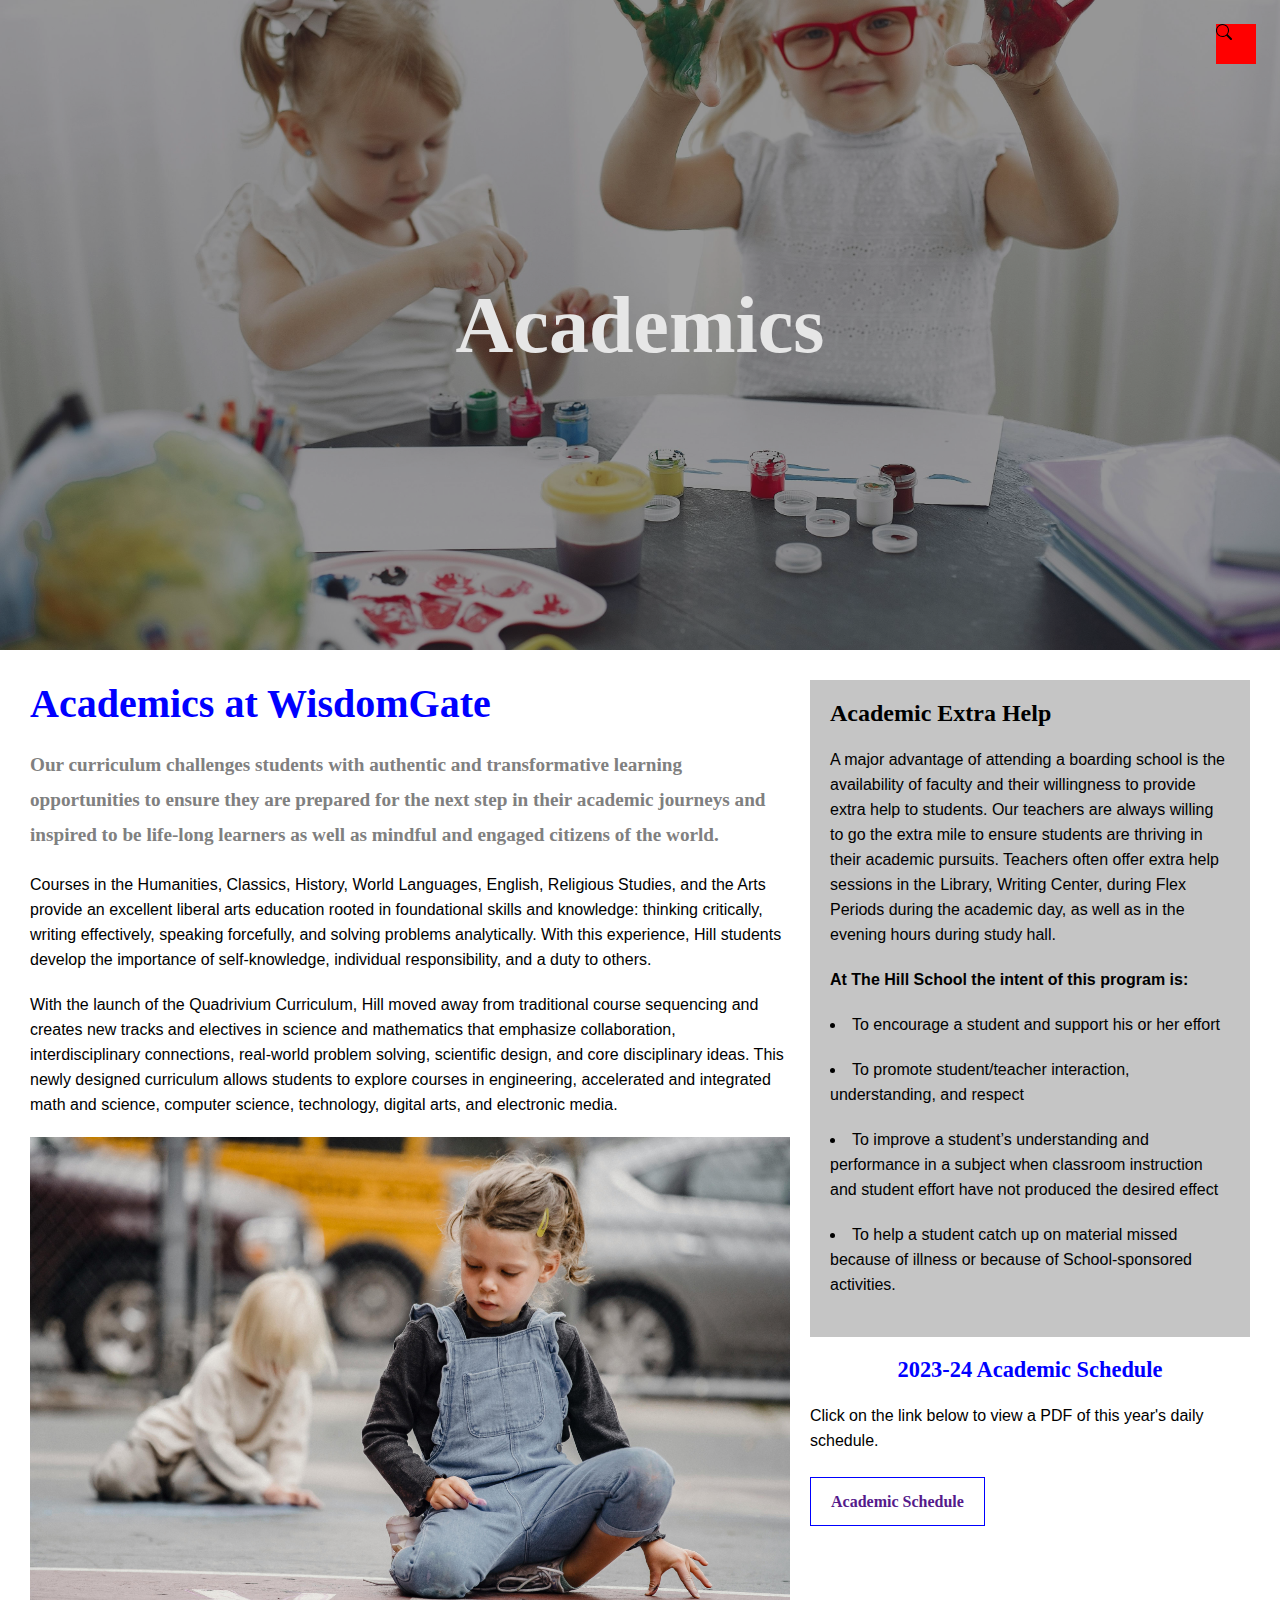
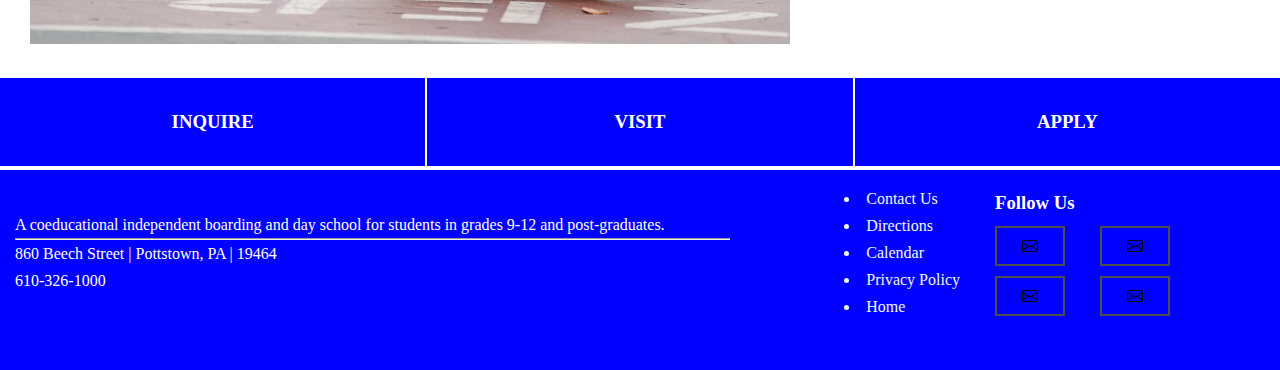
<file: academics.html>
<!DOCTYPE html>
<html lang="en">
<head>
    <meta charset="UTF-8">
    <meta name="viewport" content="width=device-width, initial-scale=1.0">
    <title>Academics | WisdomGate</title>
    <link rel="stylesheet" href="./css/main.css">
    <link rel="stylesheet" href="./css/academics.css">
</head>
<body>
    <header>
        <div class="blurry">
            <h1>Academics</h1>
        </div>
        <div class="img-icon-holder">
            <img src="./images/search.svg" alt="">
        </div>
        <div class="header-head">
            <div><a href="./apply.html">Apply at WisdomGate</a></div>
            <div><a href="./academics.html">Academics</a></div>
            <div><a href="./athletics.html">Athletics</a></div>
            <div><a href="./tourxcal.html">Visit WisdomGate</a></div>
        </div>
    </header>

    <main>
        <section class="lg-txt">
            <h1>Academics at WisdomGate</h1>
            <p class="grey-txt">
                Our curriculum challenges students with authentic and transformative learning opportunities to ensure they are prepared for the next step in their academic journeys and inspired to be life-long learners as well as mindful and engaged citizens of the world.
            </p>

            <p class="p-academ">
                Courses in the Humanities, Classics, History, World Languages, English, Religious Studies, and the Arts provide an excellent liberal arts education rooted in foundational skills and knowledge: thinking critically, writing effectively, speaking forcefully, and solving problems analytically. With this experience, Hill students develop the importance of self-knowledge, individual responsibility, and a duty to others.
            </p>

            <p class="p-academ">
                With the launch of the Quadrivium Curriculum, Hill moved away from traditional course sequencing and creates new tracks and electives in science and mathematics that emphasize collaboration, interdisciplinary connections, real-world problem solving, scientific design, and core disciplinary ideas. This newly designed curriculum allows students to explore courses in engineering, accelerated and integrated math and science, computer science, technology, digital arts, and electronic media. 
            </p>

            <img class="wholeimg" src="./images/pexels-allan-mas-5622416.jpg" alt="">
        </section>

        <section>
            <section class="grey-bk">
                <h2>Academic Extra Help</h2>
                <p class="p-academ">
                    A major advantage of attending a boarding school is the availability of faculty and their willingness to provide extra help to students. Our teachers are always willing to go the extra mile to ensure students are thriving in their academic pursuits. Teachers often offer extra help sessions in the Library, Writing Center, during Flex Periods during the academic day, as well as in the evening hours during study hall.
                </p>
    
                <p class="p-academ ls-ttl">
                    At The Hill School the intent of this program is:
                </p>
                <ul>
                    <li class="p-academ">To encourage a student and support his or her effort</li>
                    <li class="p-academ">To promote student/teacher interaction, understanding, and respect</li>
                    <li class="p-academ">To improve a student’s understanding and performance in a subject when classroom instruction and student effort have not produced the desired effect</li>
                    <li class="p-academ">To help a student catch up on material missed because of illness or because of School-sponsored activities.</li>
                </ul>
            </section>
            <section class="downloader">
                <p class="clicker-title txt-cent">
                    2023-24 Academic Schedule
                </p>
                <p class="p-academ click-txt">
                    Click on the link below to view a PDF of this year's daily schedule.
                </p>
                <a class="dl-btn txt-cent" href="">
                    Academic Schedule
                </a>
            </section>
        </section>
        
    </main>

    <footer>
        <section class="links">
            <div class="linkses-divs"><h3>INQUIRE</h3></div>
            <div class="linkses-divs"><h3>VISIT</h3></div>
            <div class="linkses-divs"><h3>APPLY</h3></div>
        </section>
        <section class="foot">
            <div>
                <div><p>
                    A coeducational independent boarding and day school for students in grades 9-12 and post-graduates.
                </p></div>
                <hr>
                <div>
                    <p>860 Beech Street  |  Pottstown, PA  |  19464 <br>
                        610-326-1000</p>
                </div>
            </div>
            
            <div>
                <ul class="cont-lst">
                    <a href="./contact.html"><li>Contact Us</li></a>
                    <a href="./contact.html"><li>Directions</li></a>
                    <a href="./tourxcal.html"><li>Calendar</li></a>
                    <a href="./contact.html"><li>Privacy Policy</li></a>
                    <a href="./index.html"><li>Home</li></a>
                </ul>
            </div>

            <div class="fcontgr">
                <h3>Follow Us</h3>
                <div class="cont-grid">
                    <img src="./images/envelope.svg" alt="">
                    <img src="./images/envelope.svg" alt="">
                    <img src="./images/envelope.svg" alt="">
                    <img src="./images/envelope.svg" alt="">
                </div>
                
            </div>
            <div></div>
        </section>
    </footer>
</body>
</html>
</file>
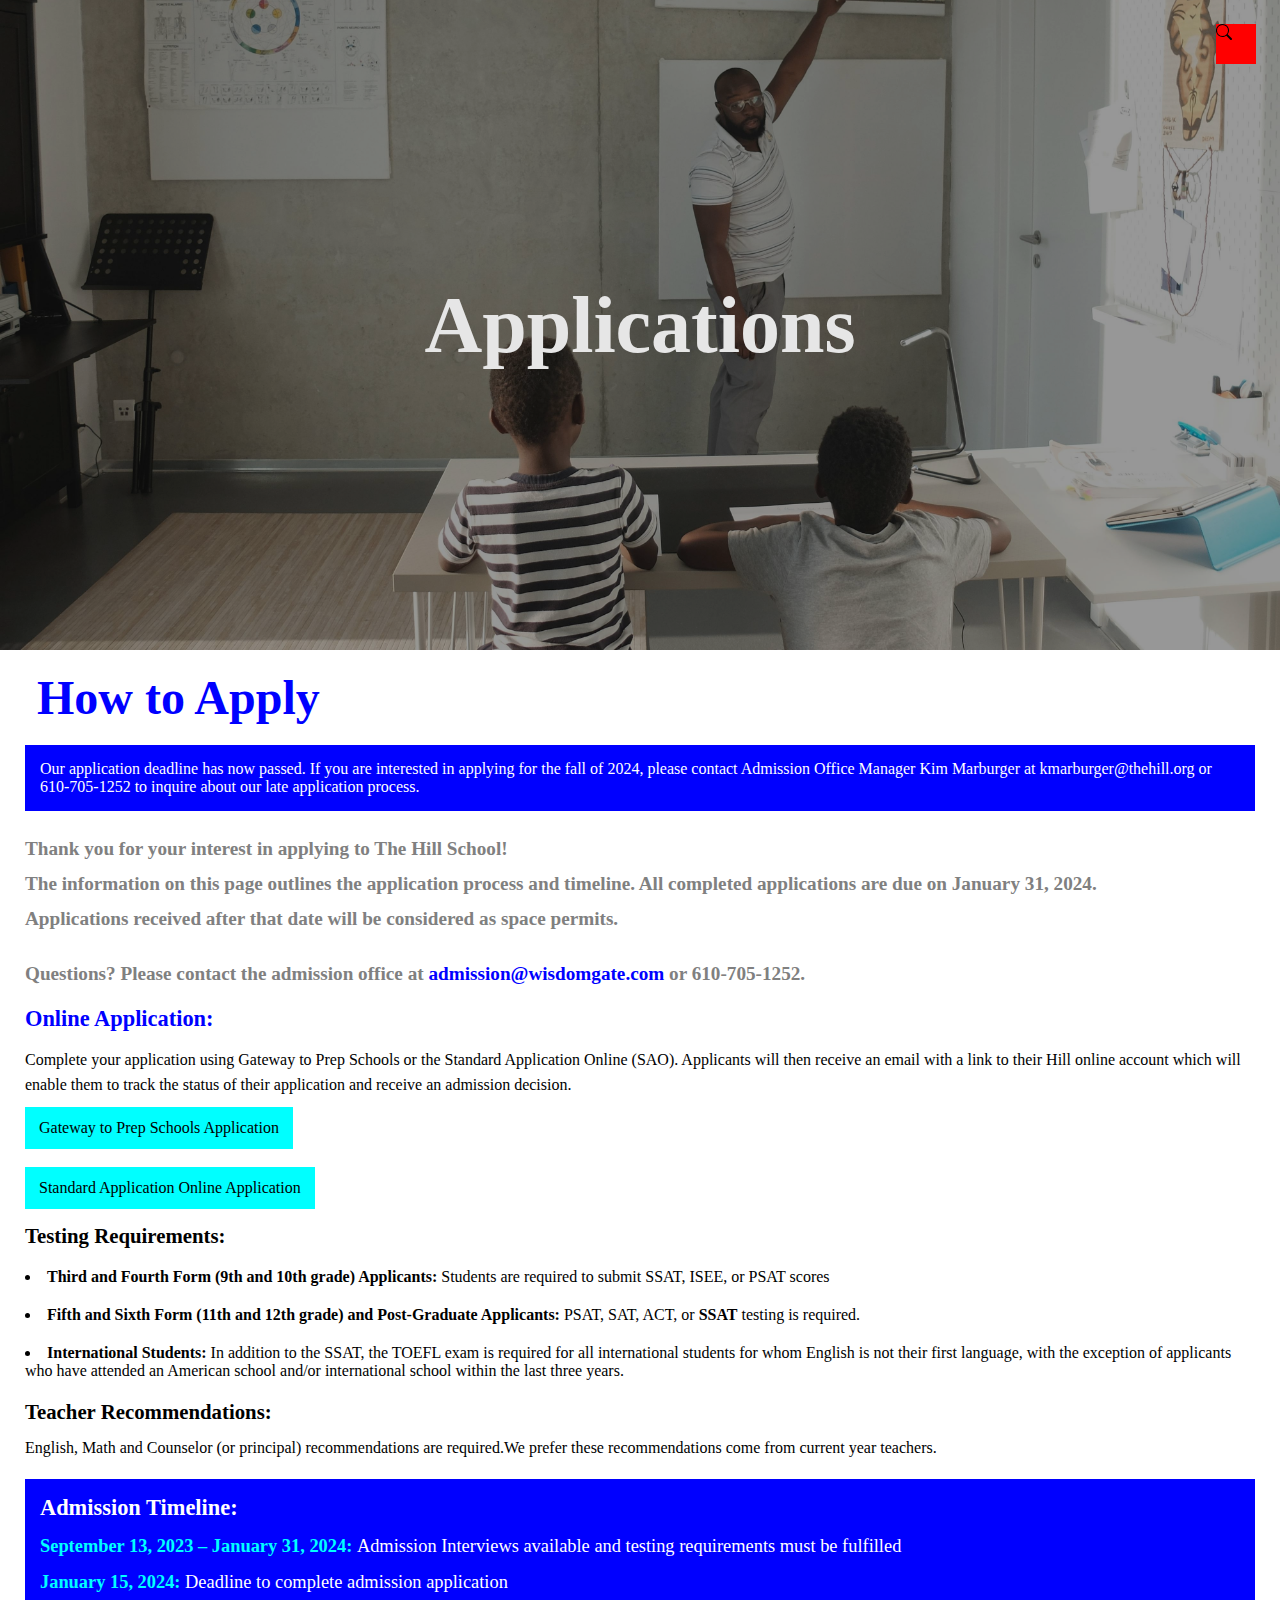
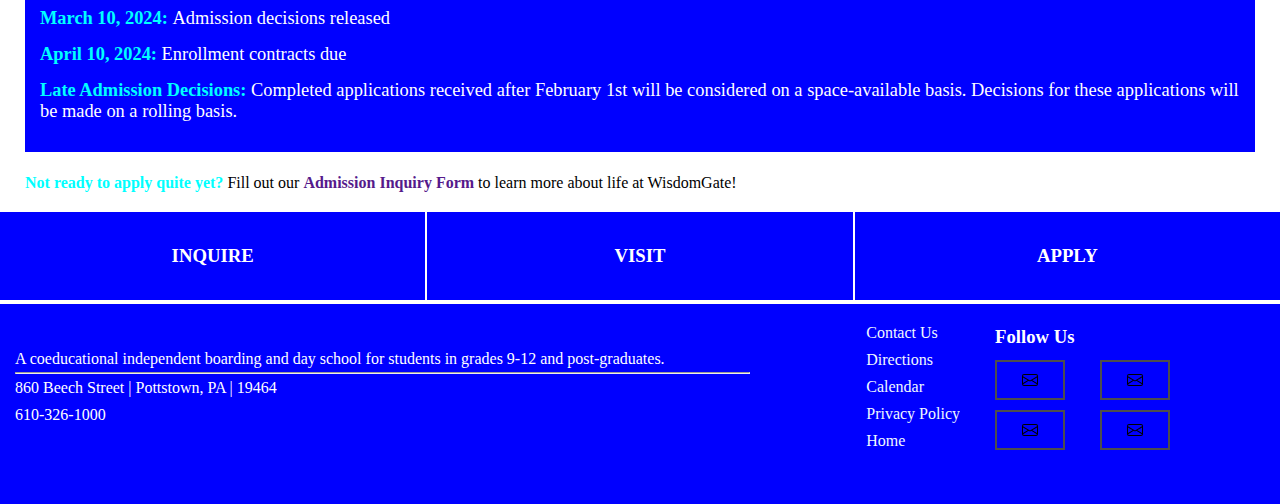
<file: apply.html>
<!DOCTYPE html>
<html lang="en">
<head>
    <meta charset="UTF-8">
    <meta name="viewport" content="width=device-width, initial-scale=1.0">
    <title>Apply At WisdomGate</title>
    <link rel="stylesheet" href="./css/animate.css">
    <link rel="stylesheet" href="./css/main.css">
    <link rel="stylesheet" href="./css/apply.css">
</head>
<body>
    <header>
        <div class="blurry">
            <h1>Applications</h1>
        </div>
        <div class="img-icon-holder">
            <img src="./images/search.svg" alt="">
        </div>
        <div class="header-head">
            <div><a href="./apply.html">Apply at WisdomGate</a></div>
            <div><a href="./academics.html">Academics</a></div>
            <div><a href="./athletics.html">Athletics</a></div>
            <div><a href="./tourxcal.html">Visit WisdomGate</a></div>
        </div>
    </header>

        <main>
            <h2>
                How to Apply
            </h2>
            <p class="intro-p">Our application deadline has now passed. If you are interested in applying for the fall of 2024, please contact Admission Office Manager Kim Marburger at kmarburger@thehill.org or 610-705-1252 to inquire about our late application process.</p>
            
            <div class="grey-txt">
                <p>Thank you for your interest in applying to The Hill School! <br>The information on this page outlines the application process and timeline. All completed applications are due on January 31, 2024. <br> Applications received after that date will be considered as space permits.  </p>
            </div>

            <p class="lone-txt">
                Questions? Please contact the admission office at <span>admission@wisdomgate.com</span> or 610-705-1252.
            </p>

            <h3 class="online">
                Online Application:
            </h3>

            <p class="info-p">
                Complete your application using Gateway to Prep Schools or the Standard Application Online (SAO). Applicants will then receive an email with a link to their Hill online account which will enable them to track the status of their application and receive an admission decision.
            </p>

            <a href="" class="gateway gateway1">
                Gateway to Prep Schools Application
            </a>
            <br>
            <br>
            <a href="" class="gateway">
                Standard Application Online Application
            </a>

            <h3 class="testing-h">
                Testing Requirements:
            </h3>

            <ul class="test-ls">
                <li><b>Third and Fourth Form (9th and 10th grade) Applicants:</b> Students are required to submit <span class="ssat">SSAT, ISEE,</span> or PSAT scores</li>
                <li><b>Fifth and Sixth Form (11th and 12th grade) and Post-Graduate Applicants: </b>PSAT, SAT, ACT, or <b>SSAT</b> testing is required.</li>
                <li><b>International Students:</b> In addition to the SSAT, the TOEFL exam is required for all international students for whom English is not their first language, with the exception of applicants who have attended an American school and/or international school within the last three years.</li>
            </ul>

            <h3 class="testing-h">
                Teacher Recommendations:
            </h3>
            
            <p class="teacher">
                English, Math and Counselor (or principal) recommendations are required.We prefer these recommendations come from current year teachers.
            </p>

            <div class="blue-back">
                <h3 class="timeline-h">
                    Admission Timeline:
                </h3>

                <ul class="bl-ls">
                    <li><span class="blue-start">September 13, 2023 – January 31, 2024: </span>Admission Interviews available and testing requirements must be fulfilled</li>
                    <li><span class="blue-start">January 15, 2024: </span>Deadline to complete admission application</li>
                    <li><span class="blue-start">March 10, 2024: </span>Admission decisions released</li>
                    <li><span class="blue-start">April 10, 2024: </span>Enrollment contracts due</li>
                    <li><span class="blue-start">Late Admission Decisions: </span>Completed applications received after February 1st will be considered on a space-available basis.  Decisions for these applications will be made on a rolling basis.</li>
                    
                </ul>
            </div>

            <p class="last-p">
                <span class="blue-start">Not ready to apply quite yet?</span> Fill out our <a class="adm-b" href="">Admission Inquiry Form</a> to learn more about life at WisdomGate!
            </p>
        </main>

        

        <footer>
            <section class="links">
                <div class="linkses-divs"><h3>INQUIRE</h3></div>
                <div class="linkses-divs"><h3>VISIT</h3></div>
                <div class="linkses-divs"><h3>APPLY</h3></div>
            </section>
            <section class="foot">
                <div>
                    <div><p>
                        A coeducational independent boarding and day school for students in grades 9-12 and post-graduates.
                    </p></div>
                    <hr>
                    <div>
                        <p>860 Beech Street  |  Pottstown, PA  |  19464 <br>
                            610-326-1000</p>
                    </div>
                </div>
                
                <div>
                    <ul class="cont-lst">
                        <a href="./contact.html"><li>Contact Us</li></a>
                        <a href="./contact.html"><li>Directions</li></a>
                        <a href="./tourxcal.html"><li>Calendar</li></a>
                        <a href="./contact.html"><li>Privacy Policy</li></a>
                        <a href="./index.html"><li>Home</li></a>
                    </ul>
                </div>
    
                <div class="fcontgr">
                    <h3>Follow Us</h3>
                    <div class="cont-grid">
                        <img src="./images/envelope.svg" alt="">
                        <img src="./images/envelope.svg" alt="">
                        <img src="./images/envelope.svg" alt="">
                        <img src="./images/envelope.svg" alt="">
                    </div>
                    
                </div>
                <div></div>
            </section>
        </footer>
</body>
</html>
</file>
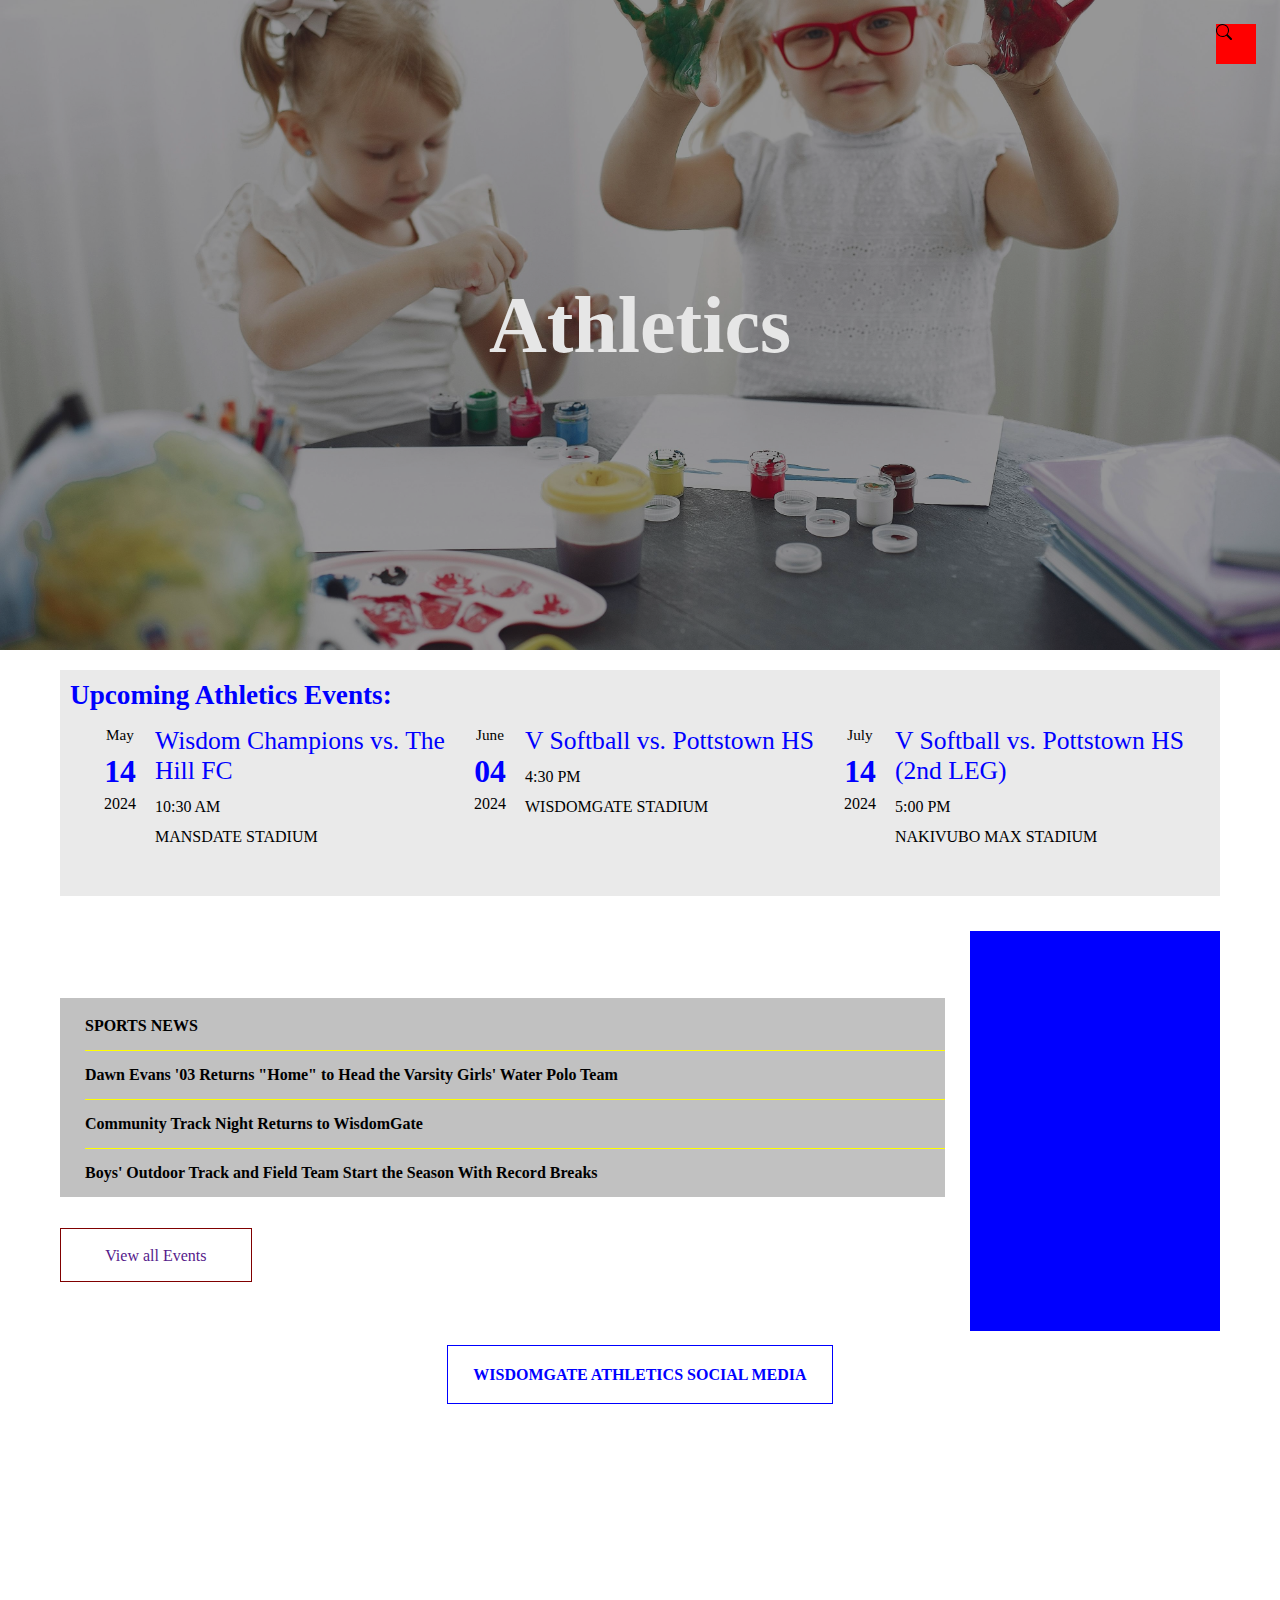
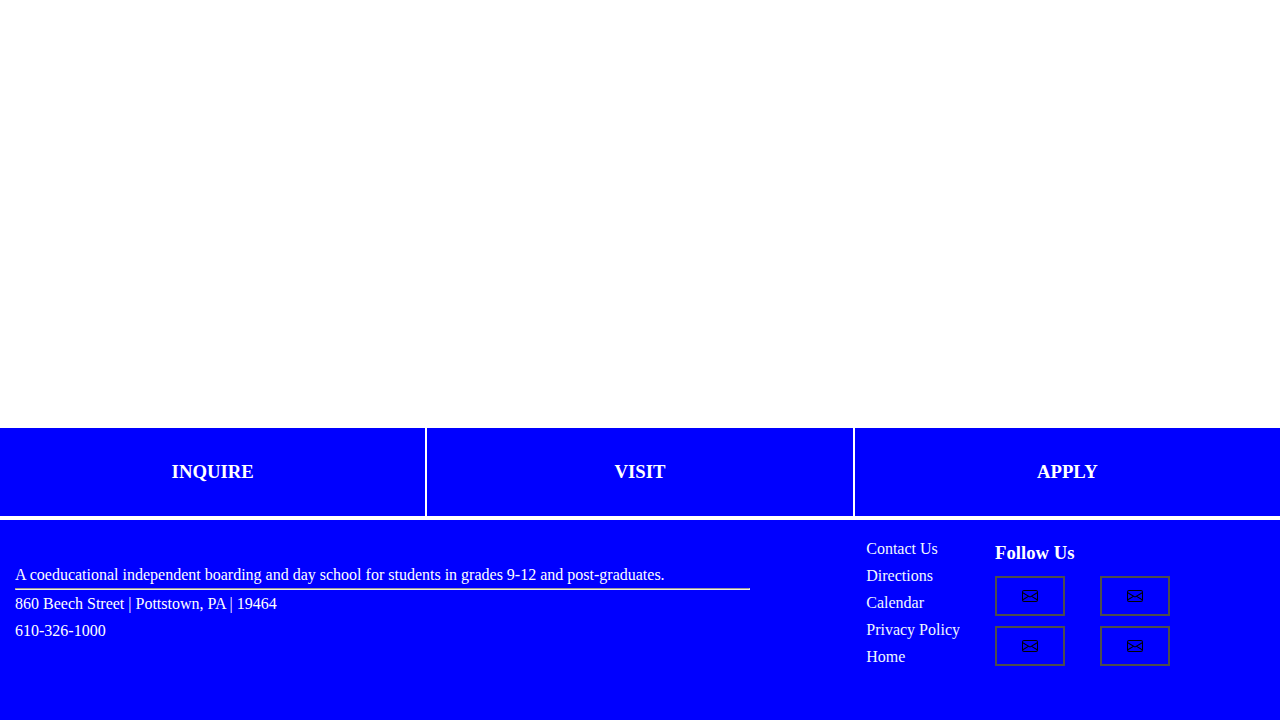
<file: athletics.html>
<!DOCTYPE html>
<html lang="en">
<head>
    <meta charset="UTF-8">
    <meta name="viewport" content="width=device-width, initial-scale=1.0">
    <title>Athletics | WisdomGate</title>
    <link rel="stylesheet" href="./css/main.css">
    <link rel="stylesheet" href="./css/athletics.css">
</head>
<body>
    <header>
        <div class="blurry">
            <h1>Athletics</h1>
        </div>
        <div class="img-icon-holder">
            <img src="./images/search.svg" alt="">
        </div>
        <div class="header-head">
            <div><a href="./apply.html">Apply at WisdomGate</a></div>
            <div><a href="./academics.html">Academics</a></div>
            <div><a href="./athletics.html">Athletics</a></div>
            <div><a href="./tourxcal.html">Visit WisdomGate</a></div>
        </div>
    </header>

    <main>
        <section class="schedule">
            <h2>
                Upcoming Athletics Events:
            </h2>
            <div class="calender-grid">
                <div class="cal-inner">
                    <div class="d-flex">
                        <p class="month">May</p>
                        <p class="day">14</p>
                        <p class="year">2024</p>
                    </div>
                    <div>
                        <p class="game">Wisdom Champions vs. The Hill FC </p>
                        <p class="time">10:30 AM</p>
                        <p class="locate">MANSDATE STADIUM</p>
                    </div>
                </div>
                <div class="cal-inner">
                    <div class="d-flex">
                        <p class="month">June</p>
                        <p class="day">04</p>
                        <p class="year">2024</p>
                    </div>
                    <div>
                        <p class="game">V Softball vs. Pottstown HS</p>
                        <p class="time">4:30 PM</p>
                        <p class="locate">WISDOMGATE STADIUM</p>
                    </div>
                </div>
                <div class="cal-inner">
                    <div class="d-flex">
                        <p class="month">July</p>
                        <p class="day">14</p>
                        <p class="year">2024</p>
                    </div>
                    <div>
                        <p class="game">V Softball vs. Pottstown HS (2nd LEG)</p>
                        <p class="time">5:00 PM</p>
                        <p class="locate">NAKIVUBO MAX STADIUM</p>
                    </div>
                </div>
            </div>
        </section>

        <section class="news-gall">
            <article class="form-like">
                <ul class="news-list">
                    <li class="news1 news-ttle"><h4>SPORTS NEWS</h4></li>
                    <li class="news2">Dawn Evans '03 Returns "Home" to Head the Varsity Girls' Water Polo Team</li>
                    <li class="news3">Community Track Night Returns to WisdomGate</li>
                    <li class="news4">Boys' Outdoor Track and Field Team Start the Season With Record Breaks</li>             
                </ul>
                <div class="a-news-holder">
                    <a class="a-news a-news1" href="">View all Events</a>
                    
                </div>
                
            </article>
            <div class="picturer-news">

            </div>
        </section>

        <aside>
            <a class="last-btn" href="">
                WISDOMGATE ATHLETICS SOCIAL MEDIA
            </a>
        </aside>
        
        <section class="yt-vid">
            <iframe width="560" height="315" src="https://www.youtube.com/embed/PstWTW4vZN8?si=WP1NkY1kxvMKngd-" title="YouTube video player" frameborder="0" allow="accelerometer; autoplay; clipboard-write; encrypted-media; gyroscope; picture-in-picture; web-share" referrerpolicy="strict-origin-when-cross-origin" allowfullscreen></iframe>
        </section>
        
    </main>

    <footer>
        <section class="links">
            <div class="linkses-divs"><h3>INQUIRE</h3></div>
            <div class="linkses-divs"><h3>VISIT</h3></div>
            <div class="linkses-divs"><h3>APPLY</h3></div>
        </section>
        <section class="foot">
            <div>
                <div><p>
                    A coeducational independent boarding and day school for students in grades 9-12 and post-graduates.
                </p></div>
                <hr>
                <div>
                    <p>860 Beech Street  |  Pottstown, PA  |  19464 <br>
                        610-326-1000</p>
                </div>
            </div>
            
            <div>
                <ul class="cont-lst">
                    <a href="./contact.html"><li>Contact Us</li></a>
                    <a href="./contact.html"><li>Directions</li></a>
                    <a href="./tourxcal.html"><li>Calendar</li></a>
                    <a href="./contact.html"><li>Privacy Policy</li></a>
                    <a href="./index.html"><li>Home</li></a>
                </ul>
            </div>

            <div class="fcontgr">
                <h3>Follow Us</h3>
                <div class="cont-grid">
                    <img src="./images/envelope.svg" alt="">
                    <img src="./images/envelope.svg" alt="">
                    <img src="./images/envelope.svg" alt="">
                    <img src="./images/envelope.svg" alt="">
                </div>
                
            </div>
            <div></div>
        </section>
    </footer>
</body>
</html>
</file>
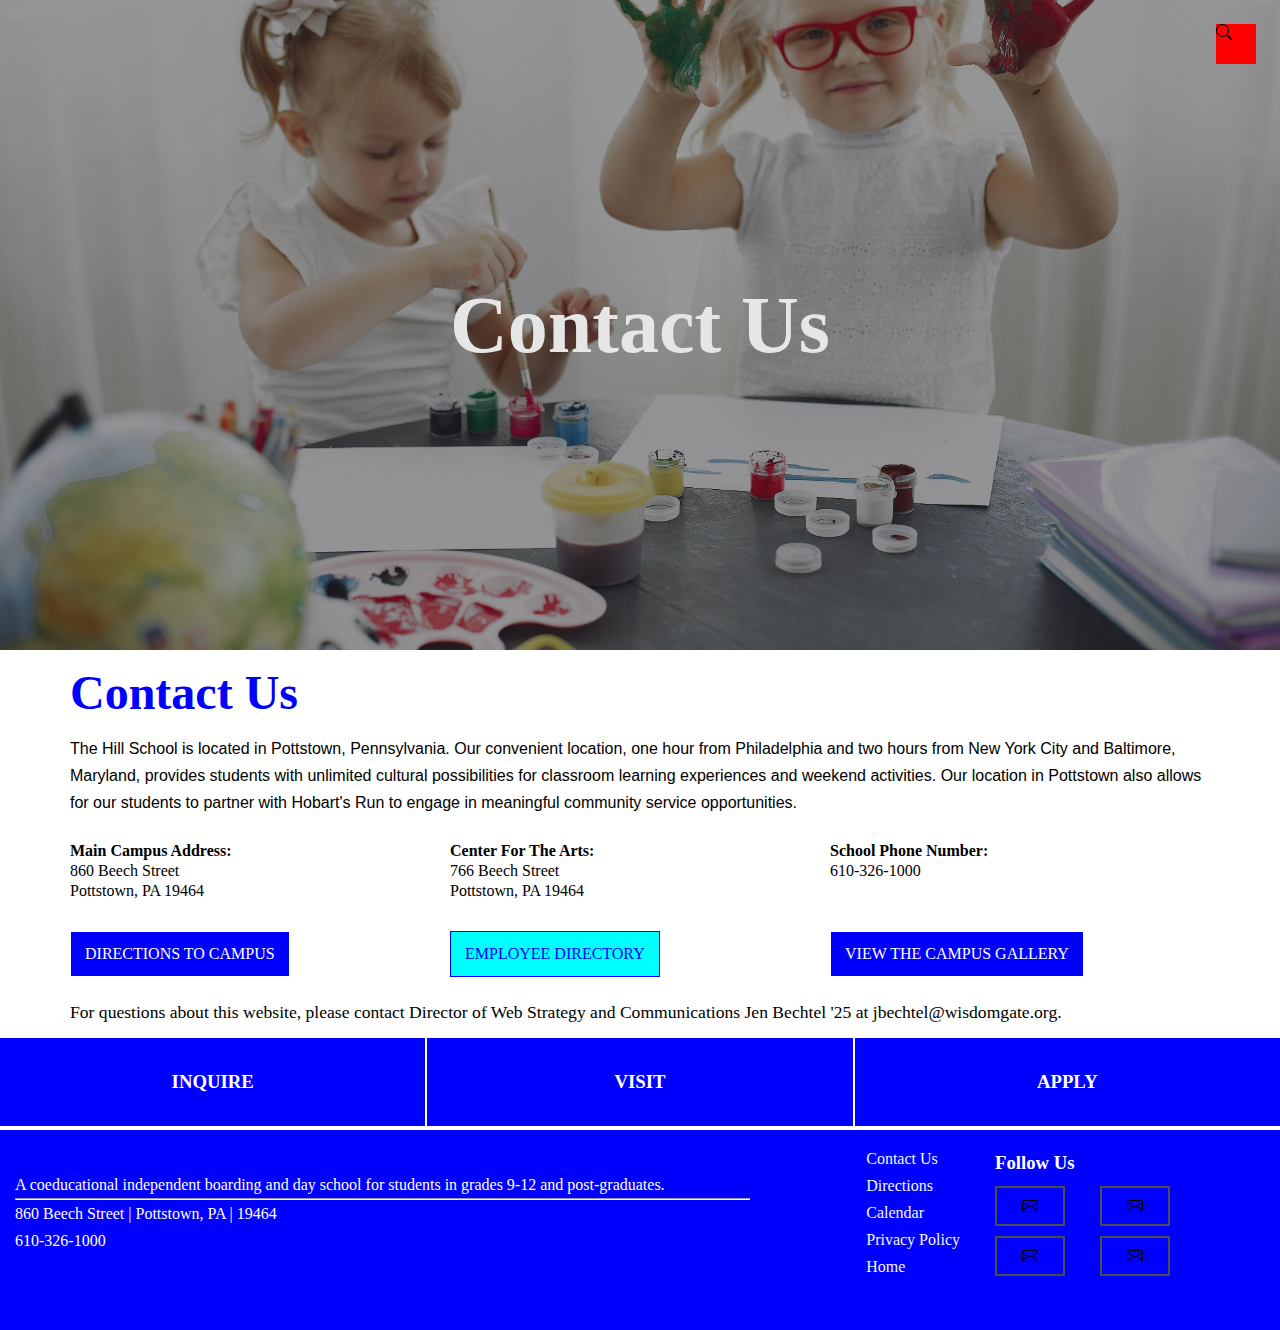
<file: contact.html>
<!DOCTYPE html>
<html lang="en">
<head>
    <meta charset="UTF-8">
    <meta name="viewport" content="width=device-width, initial-scale=1.0">
    <title>Contact Us | WisdomGate</title>
    <link rel="stylesheet" href="./css/main.css">
    <link rel="stylesheet" href="./css/contact.css">
</head>
<body>
    <header>
        <div class="blurry">
            <h1>Contact Us</h1>
        </div>
        <div class="img-icon-holder">
            <img src="./images/search.svg" alt="">
        </div>
        <div class="header-head">
            <div><a href="./apply.html">Apply at WisdomGate</a></div>
            <div><a href="./academics.html">Academics</a></div>
            <div><a href="./athletics.html">Athletics</a></div>
            <div><a href="./tourxcal.html">Visit WisdomGate</a></div>
        </div>
    </header>

    <main>
        <h1>
            Contact Us
        </h1>
        <p class="contact-p">
            The Hill School is located in Pottstown, Pennsylvania. Our convenient location, one hour from Philadelphia and two hours from New York City and Baltimore, Maryland, provides students with unlimited cultural possibilities for classroom learning experiences and weekend activities. Our location in Pottstown also allows for our students to partner with Hobart's Run to engage in meaningful community service opportunities.
        </p>

        <div class="grider">
            <div>
                <p><b>
                    Main Campus Address:
                </b></p>
                <p>860 Beech Street</p>
                <p>Pottstown, PA 19464</p>

                <a href="tourxcal.html" class="gateway gateway1">
                    DIRECTIONS TO CAMPUS
                </a>
            </div>
            <div>
                <p><b>
                    Center For The Arts:
                </b></p>
                <p>766 Beech Street</p>
                <p>Pottstown, PA 19464</p>

                <a href="tourxcal.html" class="gateway gateway2">
                    EMPLOYEE DIRECTORY
                </a>
            </div>
            <div>
                <p><b>
                    School Phone Number:
                </b></p>
                <p>610-326-1000</p>
                <br>
                <a href="tourxcal.html" class="gateway gateway3">
                    VIEW THE CAMPUS GALLERY
                </a>
            </div>
        </div>

        <p class="direct-p">
            For questions about this website, please contact Director of Web Strategy and Communications Jen Bechtel '25 at jbechtel@wisdomgate.org.
        </p>
    </main>

    <footer>
        <section class="links">
            <div class="linkses-divs"><h3>INQUIRE</h3></div>
            <div class="linkses-divs"><h3>VISIT</h3></div>
            <div class="linkses-divs"><h3>APPLY</h3></div>
        </section>
        <section class="foot">
            <div>
                <div><p>
                    A coeducational independent boarding and day school for students in grades 9-12 and post-graduates.
                </p></div>
                <hr>
                <div>
                    <p>860 Beech Street  |  Pottstown, PA  |  19464 <br>
                        610-326-1000</p>
                </div>
            </div>
            
            <div>
                <ul class="cont-lst">
                    <a href="./contact.html"><li>Contact Us</li></a>
                    <a href="./contact.html"><li>Directions</li></a>
                    <a href="./tourxcal.html"><li>Calendar</li></a>
                    <a href="./contact.html"><li>Privacy Policy</li></a>
                    <a href="./index.html"><li>Home</li></a>
                </ul>
            </div>

            <div class="fcontgr">
                <h3>Follow Us</h3>
                <div class="cont-grid">
                    <img src="./images/envelope.svg" alt="">
                    <img src="./images/envelope.svg" alt="">
                    <img src="./images/envelope.svg" alt="">
                    <img src="./images/envelope.svg" alt="">
                </div>
                
            </div>
            <div></div>
        </section>
    </footer>
</body>
</html>
</file>
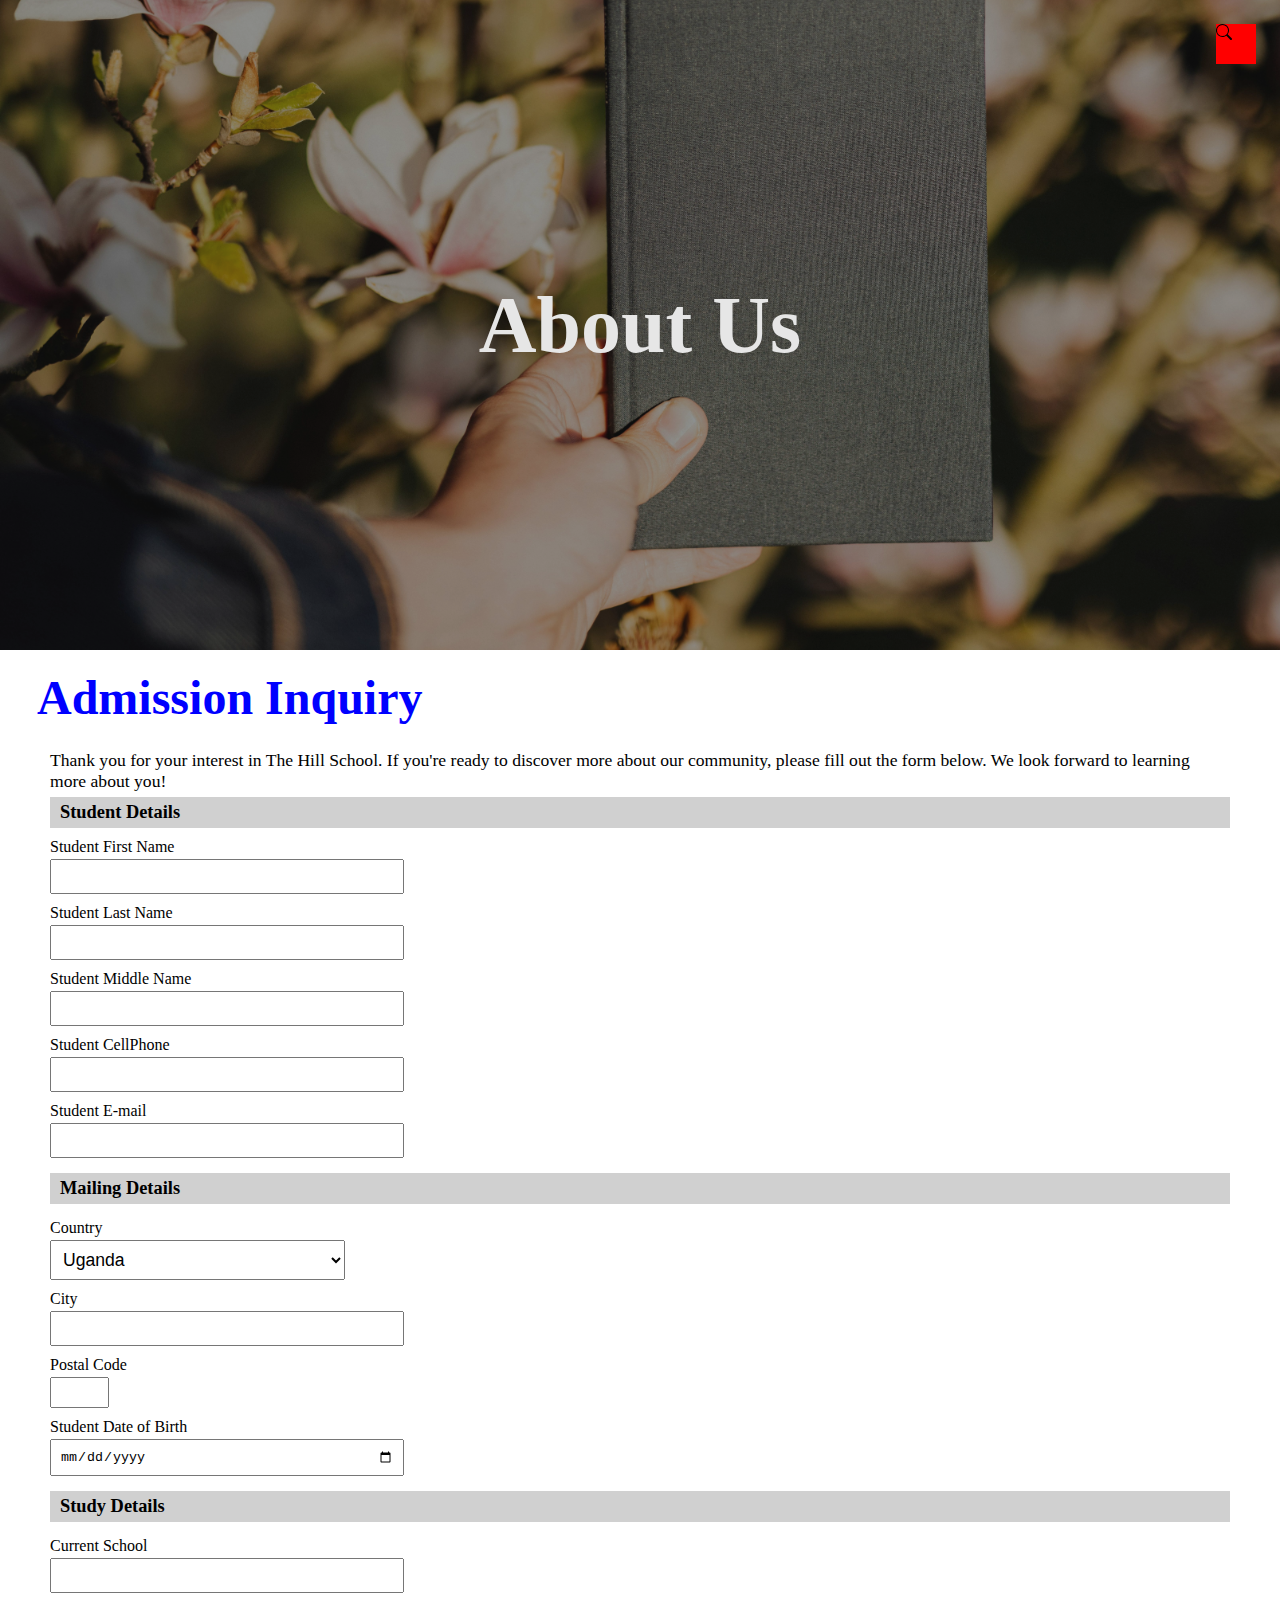
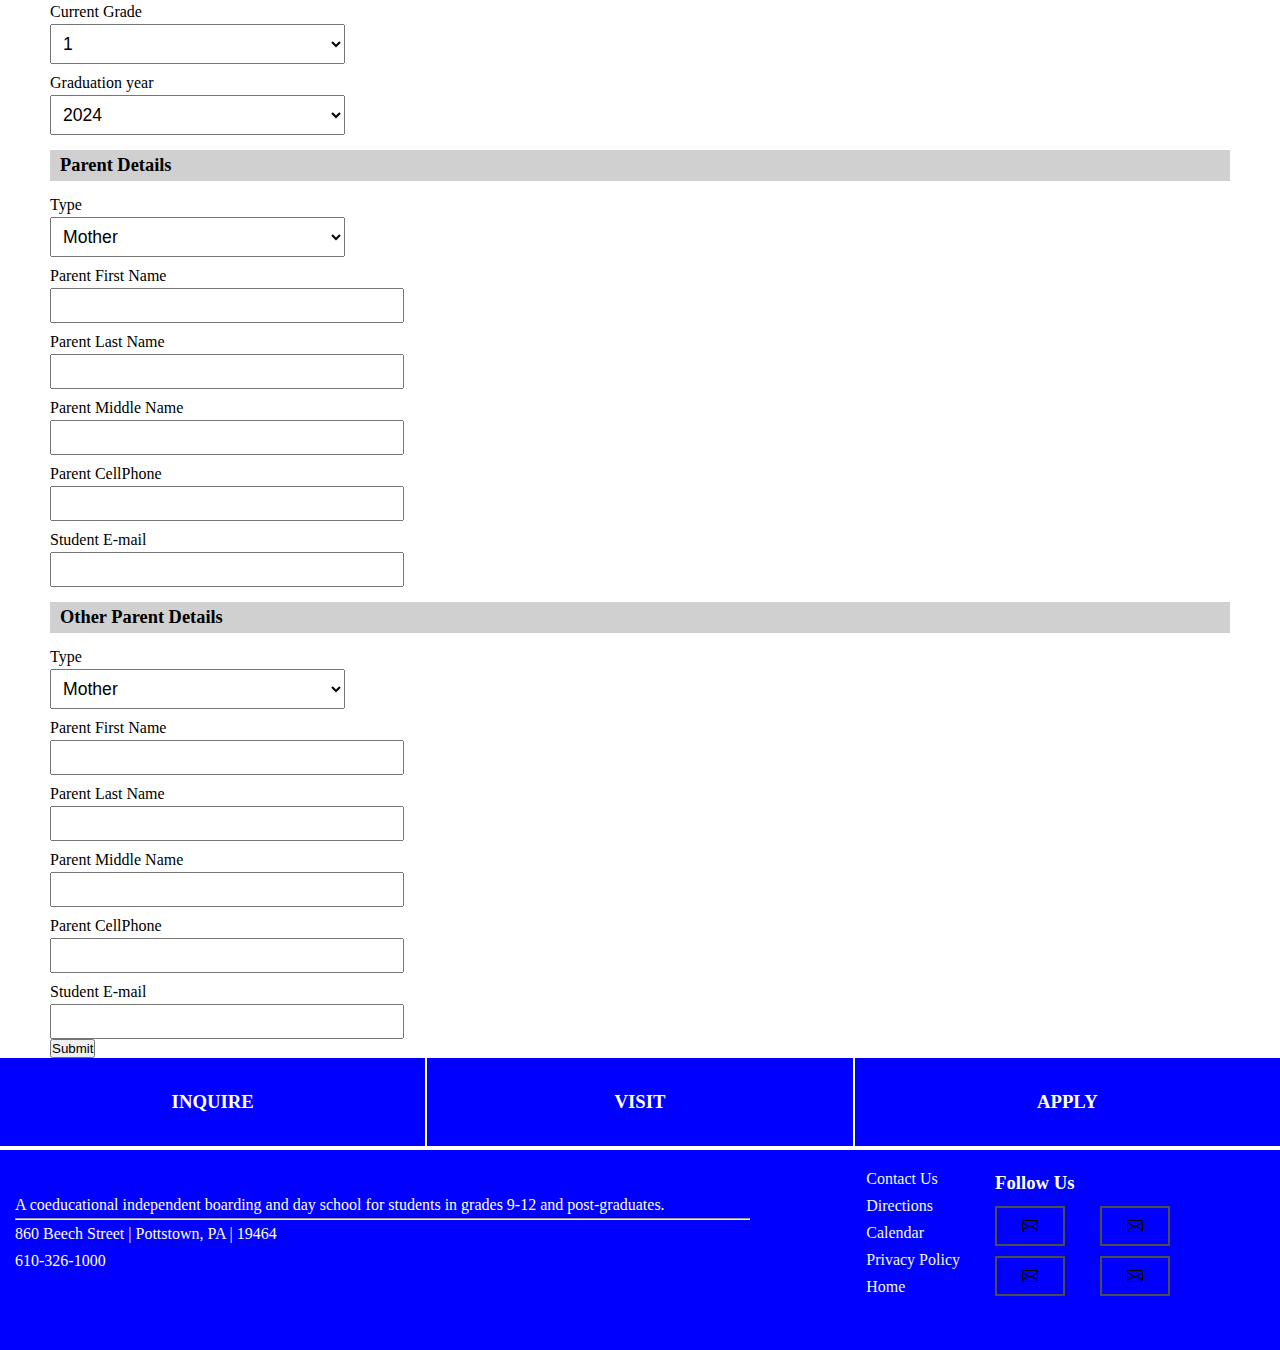
<file: inquire.html>
<!DOCTYPE html>
<html lang="en">
<head>
    <meta charset="UTF-8">
    <meta name="viewport" content="width=device-width, initial-scale=1.0">
    <title>Inquire At WisdomGate</title>
    <link rel="stylesheet" href="./css/main.css">
    <link rel="stylesheet" href="./css/animate.css">
    <link rel="stylesheet" href="./css/inquire.css">
</head>
<body>
    <header>
        <div class="blurry">
            <h1>About Us</h1>
        </div>
        <div class="img-icon-holder">
            <img src="./images/search.svg" alt="">
        </div>
        <div class="header-head">
            <div><a href="./apply.html">Apply at WisdomGate</a></div>
            <div><a href="./academics.html">Academics</a></div>
            <div><a href="./athletics.html">Athletics</a></div>
            <div><a href="./tourxcal.html">Visit WisdomGate</a></div>
        </div>
    </header>

    <main>
        <h2>Admission Inquiry</h2>
        <form action="">
            <p>Thank you for your interest in The Hill School.  If you're ready to discover more about our community, please fill out the form below.  We look forward to learning more about you!</p>
            <p class="minor-titles">Student Details</p>
            <label for="studentfirstname">
                Student First Name
            </label>
            <input class="studentfirstname" type="text"  name="studentfirstname" id="studentfirstname">
            <label for="studentlastname">
            Student Last Name
            </label>
            <input class="studentlastname" type="text"  name="studentlastname" id="studentlastname">
            <label for="studentfirstname">
            Student Middle Name
            </label>
            <input class="studentfirstname" type="text"  name="studentfirstname" id="studentfirstname">
            <label for="studentfirstname">
            Student CellPhone
            </label>
            <input class="studentfirstname" type="text"  name="studentfirstname" id="studentfirstname">
            <label for="studentfirstname">Student E-mail</label>
            <input class="studentfirstname" type="text"  name="studentfirstname" id="studentfirstname">

            <p class="minor-titles mailing-title">Mailing Details</p>

            <label for="country">Country</label>
            <select name="country" id="country" size="1"><!--ADD THE MULTIPLE ELEMENT HERE TO MAKE IT MULTIPLE SELECTION-->  <!--put the options into optgroup elements to make them specific--> <!--i have forgotten what i wa gonna comment here -->
                <option value="uganda">Uganda</option>
                <option value="tanzania">Tanzania</option>
                <option value="somalia">Somalia</option>
                <option value="kenya">Kenya</option>
                <option value="southsudan">South Sudan</option>
            </select>

            <label for="studentfirstname">City</label>
            <input class="studentfirstname" type="text"  name="studentfirstname" id="studentfirstname">
            <label for="studentfirstname">Postal Code</label>
            <input class="studentfirstname postal" type="text"  name="studentfirstname" id="studentfirstname">
            <label for="birthday">Student Date of Birth</label>
            <input class="studentfirstname" type="date" id="birthday" min="2017-12-01">
            
            <p class="minor-titles mailing-title">Study Details</p>

            <label for="studentfirstname">Current School</label>
            <input class="studentfirstname" type="text"  name="studentfirstname" id="studentfirstname">

            <label for="country">Current Grade</label>
            <select name="country" id="country" size="1"><!--ADD THE MULTIPLE ELEMENT HERE TO MAKE IT MULTIPLE SELECTION-->  <!--put the options into optgroup elements to make them specific--> <!--i have forgotten what i wa gonna comment here -->
                <option value="1">1</option>
                <option value="2">2</option>
                <option value="3">3</option>
                <option value="4">4</option>
                <option value="5">5</option>
            </select>

            <label for="country">Graduation year</label>
            <select name="country" id="country" size="1"><!--ADD THE MULTIPLE ELEMENT HERE TO MAKE IT MULTIPLE SELECTION-->  <!--put the options into optgroup elements to make them specific--> <!--i have forgotten what i wa gonna comment here -->
                <option value="uganda">2024</option>
                <option value="tanzania">2025</option>
                <option value="somalia">2026</option>
                <option value="kenya">2027</option>
                <option value="southsudan">2028</option>
            </select>

            <p class="minor-titles mailing-title">Parent Details</p>

            <label for="country">Type</label>
            <select name="country" id="country" size="1"><!--ADD THE MULTIPLE ELEMENT HERE TO MAKE IT MULTIPLE SELECTION-->  <!--put the options into optgroup elements to make them specific--> <!--i have forgotten what i wa gonna comment here -->
                <option value="uganda">Mother</option>
                <option value="tanzania">Father</option>
                <option value="somalia">Legal Gurdian</option>
                <option value="kenya">Step-Mother</option>
                <option value="southsudan">Step-Father</option>
            </select>

            <label for="studentfirstname">
                Parent First Name
            </label>
            <input class="studentfirstname" type="text"  name="studentfirstname" id="studentfirstname">
            <label for="studentlastname">
                Parent Last Name
            </label>
            <input class="studentlastname" type="text"  name="studentlastname" id="studentlastname">
            <label for="studentfirstname">
                Parent Middle Name
            </label>
            <input class="studentfirstname" type="text"  name="studentfirstname" id="studentfirstname">
            <label for="studentfirstname">
                Parent CellPhone
            </label>
            <input class="studentfirstname" type="text"  name="studentfirstname" id="studentfirstname">
            <label for="studentfirstname">Student E-mail</label>
            <input class="studentfirstname" type="text"  name="studentfirstname" id="studentfirstname">

            <p class="minor-titles mailing-title">Other Parent Details</p>

            <label for="country">Type</label>
            <select name="country" id="country" size="1"><!--ADD THE MULTIPLE ELEMENT HERE TO MAKE IT MULTIPLE SELECTION-->  <!--put the options into optgroup elements to make them specific--> <!--i have forgotten what i wa gonna comment here -->
                <option value="uganda">Mother</option>
                <option value="tanzania">Father</option>
                <option value="somalia">Legal Gurdian</option>
                <option value="kenya">Step-Mother</option>
                <option value="southsudan">Step-Father</option>
            </select>

            <label for="studentfirstname">
                Parent First Name
            </label>
            <input class="studentfirstname" type="text"  name="studentfirstname" id="studentfirstname">
            <label for="studentlastname">
                Parent Last Name
            </label>
            <input class="studentlastname" type="text"  name="studentlastname" id="studentlastname">
            <label for="studentfirstname">
                Parent Middle Name
            </label>
            <input class="studentfirstname" type="text"  name="studentfirstname" id="studentfirstname">
            <label for="studentfirstname">
                Parent CellPhone
            </label>
            <input class="studentfirstname" type="text"  name="studentfirstname" id="studentfirstname">
            <label for="studentfirstname">Student E-mail</label>
            <input class="studentfirstname" type="text"  name="studentfirstname" id="studentfirstname">

            <button class="submit-btn">
                Submit
            </button>
        </form>
    </main>


    <footer>
        <section class="links">
            <div><h3>INQUIRE</h3></div>
            <div><h3>VISIT</h3></div>
            <div><h3>APPLY</h3></div>
        </section>
        <section class="foot">
            <div>
                <div><p>
                    A coeducational independent boarding and day school for students in grades 9-12 and post-graduates.
                </p></div>
                <hr>
                <div>
                    <p>860 Beech Street  |  Pottstown, PA  |  19464 <br>
                        610-326-1000</p>
                </div>
            </div>
            
            <div>
                <ul class="cont-lst">
                    <a href=""><li>Contact Us</li></a>
                    <a href=""><li>Directions</li></a>
                    <a href=""><li>Calendar</li></a>
                    <a href=""><li>Privacy Policy</li></a>
                    <a href=""><li>Home</li></a>
                </ul>
            </div>

            <div class="fcontgr">
                <h3>Follow Us</h3>
                <div class="cont-grid">
                    <img src="./images/envelope.svg" alt="">
                    <img src="./images/envelope.svg" alt="">
                    <img src="./images/envelope.svg" alt="">
                    <img src="./images/envelope.svg" alt="">
                </div>
                
            </div>
            <div></div>
        </section>
    </footer>
</body>
</html>
</file>
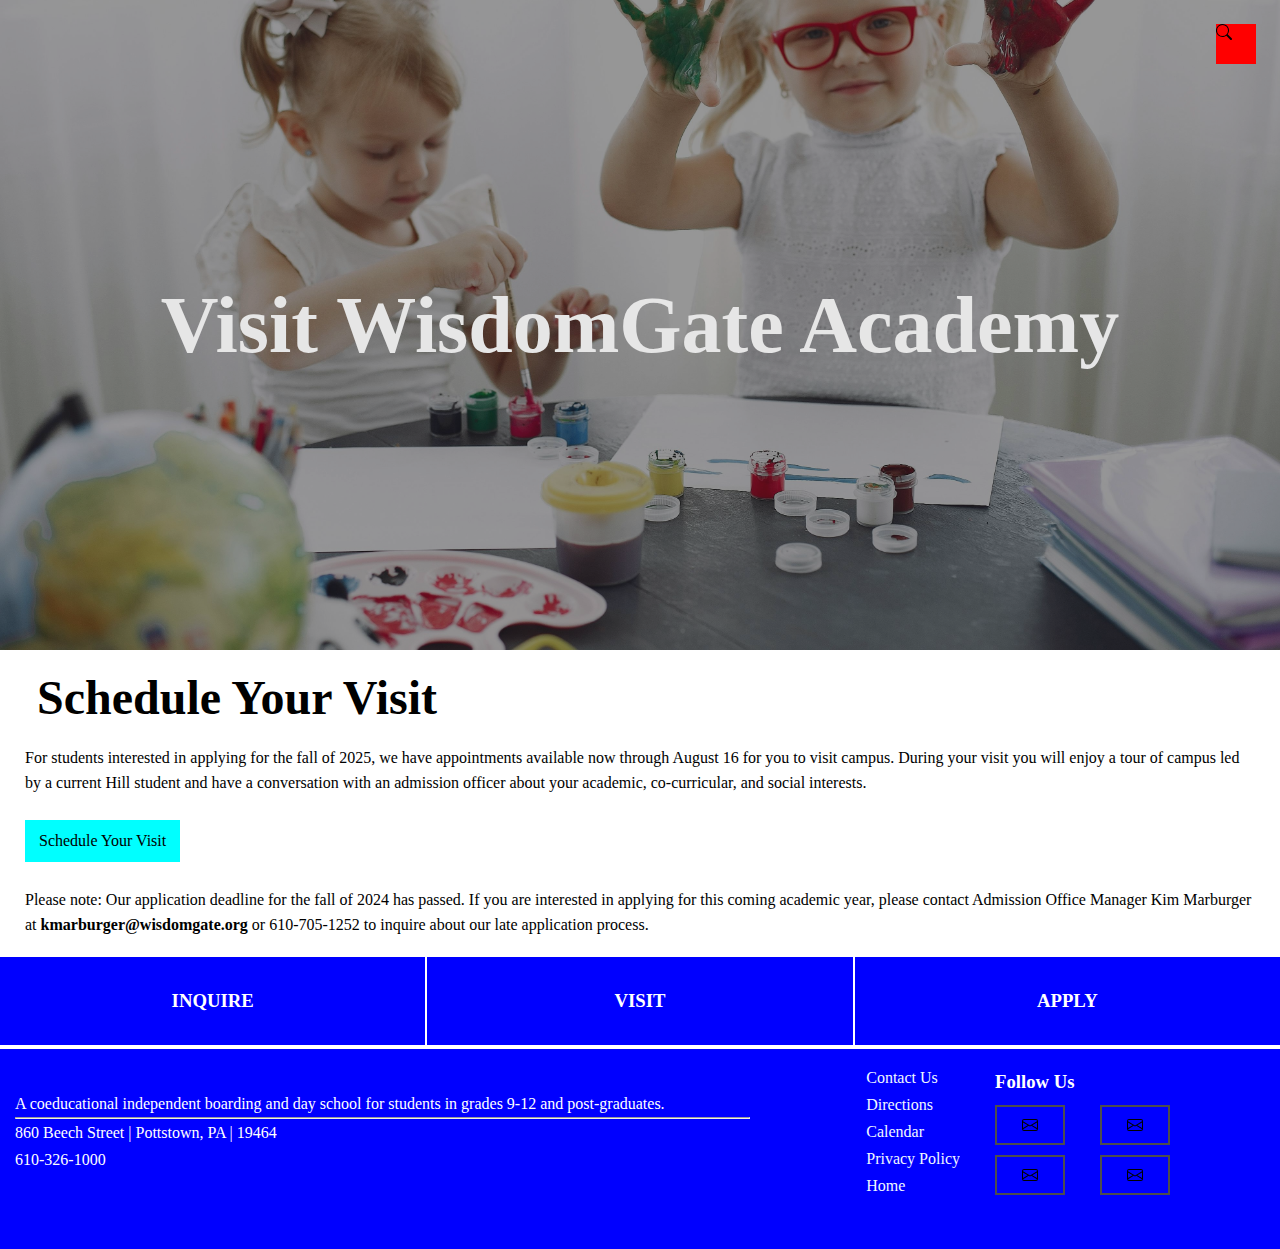
<file: visit.html>
<!DOCTYPE html>
<html lang="en">
<head>
    <meta charset="UTF-8">
    <meta name="viewport" content="width=device-width, initial-scale=1.0">
    <title>Visit WisdomGate</title>
    <link rel="stylesheet" href="./css/animate.css">
    <link rel="stylesheet" href="./css/main.css">
    <link rel="stylesheet" href="./css/visit.css">
</head>
<body>
    <header>
        <div class="blurry">
            <h1>Visit WisdomGate Academy</h1>
        </div>
        <div class="img-icon-holder">
            <img src="./images/search.svg" alt="">
        </div>
        <div class="header-head">
            <div><a href="./apply.html">Apply at WisdomGate</a></div>
            <div><a href="./academics.html">Academics</a></div>
            <div><a href="./athletics.html">Athletics</a></div>
            <div><a href="./tourxcal.html">Visit WisdomGate</a></div>
        </div>
    </header>

    <main>
        <h1>
            Schedule Your Visit
        </h1>

        <p class="p-1">
            For students interested in applying for the fall of 2025, we have appointments available now through August 16 for you to visit campus. During your visit you will enjoy a tour of campus led by a current Hill student and have a conversation with an admission officer about your academic, co-curricular, and social interests.
        </p>

        <a href="tourxcal.html" class="gateway">
            Schedule Your Visit
        </a>

        <p class="p-2">
            Please note: Our application deadline for the fall of 2024 has passed. If you are interested in applying for this coming academic year, please contact Admission Office Manager Kim Marburger at <b>kmarburger@wisdomgate.org</b> or 610-705-1252 to inquire about our late application process.
        </p>
    </main>

    <footer>
        <section class="links">
            <div class="linkses-divs"><h3>INQUIRE</h3></div>
            <div class="linkses-divs"><h3>VISIT</h3></div>
            <div class="linkses-divs"><h3>APPLY</h3></div>
        </section>
        <section class="foot">
            <div>
                <div><p>
                    A coeducational independent boarding and day school for students in grades 9-12 and post-graduates.
                </p></div>
                <hr>
                <div>
                    <p>860 Beech Street  |  Pottstown, PA  |  19464 <br>
                        610-326-1000</p>
                </div>
            </div>
            
            <div>
                <ul class="cont-lst">
                    <a href="./contact.html"><li>Contact Us</li></a>
                    <a href="./contact.html"><li>Directions</li></a>
                    <a href="./tourxcal.html"><li>Calendar</li></a>
                    <a href="./contact.html"><li>Privacy Policy</li></a>
                    <a href="./index.html"><li>Home</li></a>
                </ul>
            </div>

            <div class="fcontgr">
                <h3>Follow Us</h3>
                <div class="cont-grid">
                    <img src="./images/envelope.svg" alt="">
                    <img src="./images/envelope.svg" alt="">
                    <img src="./images/envelope.svg" alt="">
                    <img src="./images/envelope.svg" alt="">
                </div>
                
            </div>
            <div></div>
        </section>
    </footer>
</body>
</html>
</file>
<file: css/main.css>
* {
    box-sizing: border-box;
    margin: 0;
    padding: 0;
    
}

body {
    margin: 0;
    padding: 0;
}

header {
    position: relative;
    height: 650px;
    background-image: url(../images/pexels-gustavo-fring-4172988.jpg);
    background-position: bottom;
    background-size: cover;
    background-repeat: no-repeat;
}

.header-head {
    position: absolute;
    top: 0;
    left: 0;
    right: 0;
    height: 20%;
    background-color: blue;
    display: flex;
    gap: 4rem;
    justify-content: center;
    align-items: center;
    opacity: 0;
    visibility: hidden;
    transition: visibility 0s ease-in-out, opacity .4s ease-in-out;
}

.header-head:hover {
    visibility: visible;
    opacity: 1;
}

.header-head div {
    overflow: hidden;
}

.header-head div a {
    font-weight: 600;
    font-family: 'Franklin Gothic Medium', 'Arial Narrow', Arial, sans-serif;
    color: rgb(230, 230, 230);
    text-transform: uppercase;
    text-decoration: none;
    font-size: 1.3rem;
    position: relative;
    
}

.header-head div a::after,
.cont-lst li::after {
    content: "";
    position: absolute;
    background-color: yellow;
    bottom: 1px;
    left: 0;
    right: 0;
    height: 1.5px;
    padding-block: 1px;
    opacity: 0;
    transform: translate3d(-100%, 0, 0);
    transition: transform .4s ease-in-out, opacity .4s ease-in-out;
}

.header-head div a:hover::after,
.cont-lst li:hover::after {
    transform: translate3d(0,0,0);
    opacity: 1;
}

.img-icon-holder {
    position: absolute;
    top: 1.5rem;
    right: 1.5rem;
    width: 40px;
    height: 40px;
    background-color: red;
    z-index: 5;
}

.img-icon-holder:hover ~ .header-head {
    visibility: visible;
    opacity: 1;
}

.blurry {
    position: absolute;
    inset: 0;
    background-color: rgba(24, 24, 24, 0.452);
    display: grid;
    place-items: center;
    align-content: center;
}

.blurry h1 {
    font-size: 5rem;
    color: rgb(230, 230, 230);
    transition: transform .3s ease-in-out;
}

.blurry h1:hover {
    transform: scale(1.1);
}

.blurry h2 {
    font-size: 3rem;
    color: rgb(230, 230, 230);
}

.title-div {
    text-align: center;
    margin-block: 15px;
}

.hero {
    display: flex;
    justify-content: center;
    color: white;
}

.hero article{
    width: 50%;
    height: 400px;
    position: relative;
}

.hero article div {
    width: 500px;
    line-height: 25px;
    padding-inline: 20px;
    background-color: rgba(14, 71, 194, 0.808);
    position: absolute;
    top: 350px;
    left: 200px;
}

.hero article img {
    width: 100%;
    height: 100%;
    object-fit: cover;
    object-position: top;
}

.honors {
    margin-top: 90px;
    color: white;
    font-weight: bold;
    display: grid;
    grid-template-columns: 1fr 1fr 1fr;
    grid-template-rows: 230px;
    background-color: rgba(14, 71, 194, 0.808);
}

.honor {
    display: grid;
    grid-template-columns: 1fr;
    grid-template-rows: auto;
    justify-items: center;
    align-items: center;
    gap: 0;
}

.flex-honor {
    display: flex;
}

/* make believe juice wrld */

.honor h2 {
    font-size: 70px;
}

.hon-1, .hon-2 {
    border-right: 1px groove yellow;
}

.gallery-ttle {
    margin-block: 25px;
}

.gallery {
    max-height: 350px;
    padding-inline: 20px;
    display: grid;
    grid-template-columns: 1fr 1fr 1fr 1fr;
    grid-template-rows: 40px 1fr 40px;
}

.gallery div img {
    width: 100%;
    height: 100%;
    object-fit: cover;
    object-position: top;
    border: 2px solid rgb(206, 206, 206);
}

.gallery-div1 {
    grid-row-start: 1;
    grid-row-end: 3;
    grid-column-start: 1;
    grid-column-end: 2;
}

.gallery-div2 {
    grid-row-start: 2;
    grid-row-end: 4;
    grid-column-start: 2;
    grid-column-end: 3;
}

.gallery-div3 {
    grid-row-start: 1;
    grid-row-end: 3;
    grid-column-start: 3;
    grid-column-end: 4;
}

.gallery-div4 {
    grid-row-start: 2;
    grid-row-end: 4;
    grid-column-start: 4;
    grid-column-end: 5;
}

.flexer {
    display: flex;
    justify-content: center;
    align-items: center;
}

.news-intro {
    width: 85%;
    display: grid;
    grid-template-columns: 1fr 300px;
    grid-template-rows: auto;
}

.news-list {
    list-style: none;
    background-color: rgba(180, 180, 180, 0.829);
    padding-left: 25px;
    padding-top: 4px;
}

.news-list li{
    padding-block: 15px;
    font-weight: 600;
}

.news-ttle, .news2 {
    border-bottom: 1px solid yellow;
}

.news-img {
    width: 100%;
    height: 400px;
    object-fit: cover;
    object-position: top;
    margin-top: -15px;
}

.a-news-holder {
    margin-top: 50px;
}

.a-news {
    border: 1px solid maroon;
    padding: 2% 5%;
    text-decoration: none;
    transition: background-color .4s ease-in-out, color .3s ease-in-out;
}

.a-news1 {
    margin-right: 15px;
}

.a-news:hover {
    background-color: grey;
    color: white;
}

.links {
    display: grid;
    grid-template-columns: 1fr 1fr 1fr;
    grid-template-rows: 90px;
    column-gap: 2px;
    
    color: white;
}

.links div {
    display: flex;
    justify-content: center;
    align-items: center;
    text-align: center;
    background-color: blue;
    margin-bottom: 2px;
    transition: background-color .4s ease-in-out;
}

.linkses-divs:hover {
    cursor: pointer;
    background-color: rgba(115, 115, 241, 0.918);
}

.foot {
    background-color: blue;
    color: white;
    margin-top: 2px;
    height: auto;
    display: grid;
    grid-template-columns: 1fr auto 300px;
    justify-content: center;
    align-items: center;
    gap: 5px;
    
}

.foot > div {
    line-height: 27px;
    padding: 15px;
}

.foot hr {
    width: 90%;
}

.cont-lst {
    overflow:hidden;
}

.cont-lst li{
    position: relative;
    overflow: hidden;
}

.cont-lst a{
    text-decoration: none;
    color: aliceblue;
    position: relative;
    overflow: hidden;
}

.cont-grid {
    margin-top: 10px;
    display: grid;
    grid-template-columns: 100px 100px;
    grid-template-rows: 1fr 1fr;
    gap: 5px;
    row-gap: 10px;
}

.cont-grid img {
    border: 2px solid rgb(77, 77, 77);
    padding: 10px 25px;
    transition: background-color .4s ease-in-out;
}

.cont-grid img:hover {
    background-color: white;
}

@media (max-width: 900px) {

    header {
        width: 100%;
        
    }
    .hero article {
        width: 100%;
        height: 250px;
    }

    .hero article div {
        width: 400px;
        top: 180px;
        left: 10px;
    }

    .honors {
        margin-inline: 10px;
        display: grid;
        grid-template-columns: 1fr;
        grid-template-rows: 150px 150px 150px;
    }

    .hon-1, .hon-2 {
        border-bottom: 1px groove yellow;
    }

    .gallery {
        display: grid;
        grid-template-columns: 1fr 1fr;
    }

    .gallery-div3, .gallery-div4 {
        display: none;
    }

    .flexer {
        padding: 0;
        margin: 0;
    }

    .news-intro {
        display: block;
        margin: 0;
        padding: 0;
    }

    .news-intro {
        height: fit-content;
        margin-bottom: 10px;
    }

    .form-like, .a-news-holder {
        display: block;
        
    }

    .a-news-holder {
        height: 57px;
    }

    footer {
        display: block;
    }

    .foot {
        display: flex;
        flex-direction: column;
        padding: 0;
        margin: 0;
    }

    .fcontgr {
        text-align: center;
    }

    main {
        padding-inline: 10px;
    }
}
</file>
<file: css/academics.css>
main {
    padding-inline: 30px;
    display: grid;
    grid-template-columns: 1fr 440px;
    column-gap: 20px;
    padding-block: 30px;
}

.lg-txt h1 {
    color: blue;
    font-size: 2.5rem;
}

.p-academ {
    font-family: 'Segoe UI', Tahoma, Geneva, Verdana, sans-serif;
    line-height: 25px;
    margin-block: 20px;
}

.grey-txt {
    margin-block: 20px;
    color: grey;
    font-weight: 700;
    font-size: 1.2rem;
    line-height: 35px;
}

.wholeimg {
    width: 100%;
}

.grey-bk {
    background-color: rgba(128, 128, 128, 0.459);
    padding: 20px;
}

.ls-ttl {
    font-weight: 600;
}

ul li {
    list-style-position: inside;
}

.clicker-title {
    font-weight: 600;
    font-size: 1.4rem;
    color: blue;
}

.downloader {
    padding-top: 20px;
}

.click-txt {
    margin-bottom: 40px;
}
.txt-cent {
    text-align: center;
}

.dl-btn {
    text-align: center;
    padding: 15px 20px;
    border: 1px solid blue;
    margin-top: 60px;
    font-weight: 600;
    text-decoration: none;
}
</file>
<file: css/apply.css>
header {
    background-image: url(../images/pexels-basil-otshudi-1649859-7942643.jpg);
}

main {
    padding-inline: 25px;
}

main h2 {
    font-size :3rem;
    color: blue;
    margin-left: 12px;
    margin-block: 20px;
}

.intro-p {
    background-color: blue;
    padding: 15px;
    color: white;
}

.grey-txt {
    margin-block: 20px;
}

.grey-txt p {
    color: grey;
    font-weight: 700;
    font-size: 1.2rem;
    line-height: 35px;
}

.lone-txt {
    color: grey;
    font-weight: 700;
    font-size: 1.2rem;
    line-height: 35px;
    
}

.lone-txt span {
    color: blue;
}

.online {
    color: blue;
    font-size: 1.4rem;
    margin-block: 15px;
}

.info-p {
    line-height: 25px;
}

.gateway {
    display: inline-block;
    background-color: cyan;
    padding: 12px 14px;
    color: black;
    text-decoration: none;
}

.gateway1 {
    margin-top: 10px;
}

.testing-h {
    font-size: 1.3rem;
    color: black;
    font-weight: 600;
    margin-block: 15px;
}

.test-ls {
    list-style-position: inside;
}

.test-ls li {
    margin-block: 20px;
}

.blue-back {
    background-color: blue;
    padding: 1px 15px;
    margin-block: 22px;
    padding-bottom: 15px;
}

.timeline-h {
    font-size: 1.4rem;
    color: white;
    font-weight: 600;
    margin-block: 15px;
}

.bl-ls {
    list-style: none;
    font-size: 1.15rem;
    margin-block: 5px;
}

.bl-ls li {
    margin-block: 15px;
    color: white;
}

.blue-start {
    color: cyan;
    font-weight: 600;
}

.last-p {
    margin-bottom: 20px;
}

.adm-b {
    font-weight: 600;
    text-decoration: none;
}
</file>
<file: css/athletics.css>
main {
    padding-inline: 60px;
}

.schedule {
    padding: 10px;
    background-color: rgba(128, 128, 128, 0.164);
    height: auto;
    margin-top: 20px;
    padding-bottom: 35px;
}

.schedule h2 {
    color: blue;
    font-size: 1.7rem;
}

.calender-grid {
    padding-inline: 15px;
    display: grid;
    grid-template-columns: 1fr 1fr 1fr;
}

.cal-inner {
    display: grid;
    grid-template-columns: 70px 1fr;
    padding-block: 15px;
}

.d-flex {
    display: flex;
    flex-direction: column;
    align-items: center;
}

.month {
    font-size: 0.95rem;
}

.day {
    font-size: 1.98rem;
    font-weight: 600;
    margin-top: 10px;
    margin-bottom: 5px;
    color: blue;
}

.game {
    color: blue;
    font-size: 1.6rem;
}

.time {
    margin-block: 12px;
}

.news-gall {
    display: grid;
    grid-template-columns: 1fr 250px;
    gap: 25px;
    align-items: center;
    margin-block: 35px;
}

.picturer-news {
    background-color: blue;
    height: 400px;
}

.news4 {
    border-top: 1px solid yellow;
}

aside {
    text-align: center;
    margin-bottom: 40px;
}

.last-btn {
    color: blue;
    background-color: white;
    padding: 20px 25px;
    border: 1px solid blue;
    font-weight: 600;
    text-decoration: none;
}

iframe {
    width: 100%;
    height: 600px;
}

@media (max-width: 900px) {
    .calender-grid {
        grid-template-columns: 1fr;
    }

    .news-gall {
        grid-template-columns: 1fr;
    }
}
</file>
<file: css/contact.css>
main {
    padding-inline: 70px;
}

main h1 {
    font-size :3rem;
    color: blue;
    margin-block: 15px;
}

b {
    margin-block: 5px;
}

.contact-p {
    line-height: 27px;
    margin-block: 15px;
    font-family: 'Segoe UI', Tahoma, Geneva, Verdana, sans-serif;
}

.grider {
    margin-block: 25px;
    display: grid;
    grid-template-columns: 1fr 1fr 1fr;
    line-height: 20px;
}

.gateway {
    display: inline-block;
    background-color:blue;
    padding: 12px 14px;
    color: white;
    text-decoration: none;
    margin-top: 30px;
    border: 1px solid;
}

.gateway2 {
    background-color: cyan;
    color: blue;
    transition: background-color .4s ease-in-out;
}

.gateway2:hover {
    background-color: bisque;
}

.gateway1,
.gateway3 {
    transition: all .4s ease-in-out;
}

.gateway1:hover,
.gateway3:hover {
    background-color: white;
    color: black;
    border: 1px solid black;
}

.direct-p {
    font-size: 1.1rem;
    margin-block: 15px;
}
</file>
<file: css/inquire.css>
header {
    background-image: url(../images/pexels-karolina-grabowska-4218858.jpg);
}

main {
    padding-inline: 25px;
}

form {
    clear: left;
    padding-inline: 25px;
}

main h2 {
    font-size :3rem;
    color: blue;
    margin-left: 12px;
    margin-block: 20px;
}

form>p {
    padding-block: 5px;
    font-size: 1.1rem;
}

.minor-titles {
    background-color: rgba(128, 128, 128, 0.37);
    padding-block: 5px;
    padding-left: 10px;
    font-weight: 600;
    font-size: 1.15rem;
}

label {
    display: block;
    margin-top: 10px;
    margin-bottom: 3px;
}

input {
    padding: 8px;
}

.studentfirstname, .studentlastname {
    width: 30%;
}

.mailing-title {
    margin-block: 15px;
}

form select {
    width: 25%;
    padding: 8px;
    font-size: 1.1rem;
}

.postal {
    width: 5%;
    padding: 6px;
}

.submit-btn {
    display: block;
}

@media (max-width: 900px) {
    .studentfirstname, .studentlastname {
        width: 100%;
    }

    form select {
        width: 100%;
    }

    .postal {
        width: 80%;
    }
}
</file>
<file: css/visit.css>
main {
    padding-inline: 25px;
}

main h1 {
    font-size :3rem;
    margin-left: 12px;
    margin-block: 20px;
}

.p-1, .p-2 {
    line-height: 25px;
}

.gateway {
    display: inline-block;
    background-color: cyan;
    padding: 12px 14px;
    color: black;
    text-decoration: none;
    margin-block: 25px;
}

.p-2 {
    margin-bottom: 20px;
}
</file>
